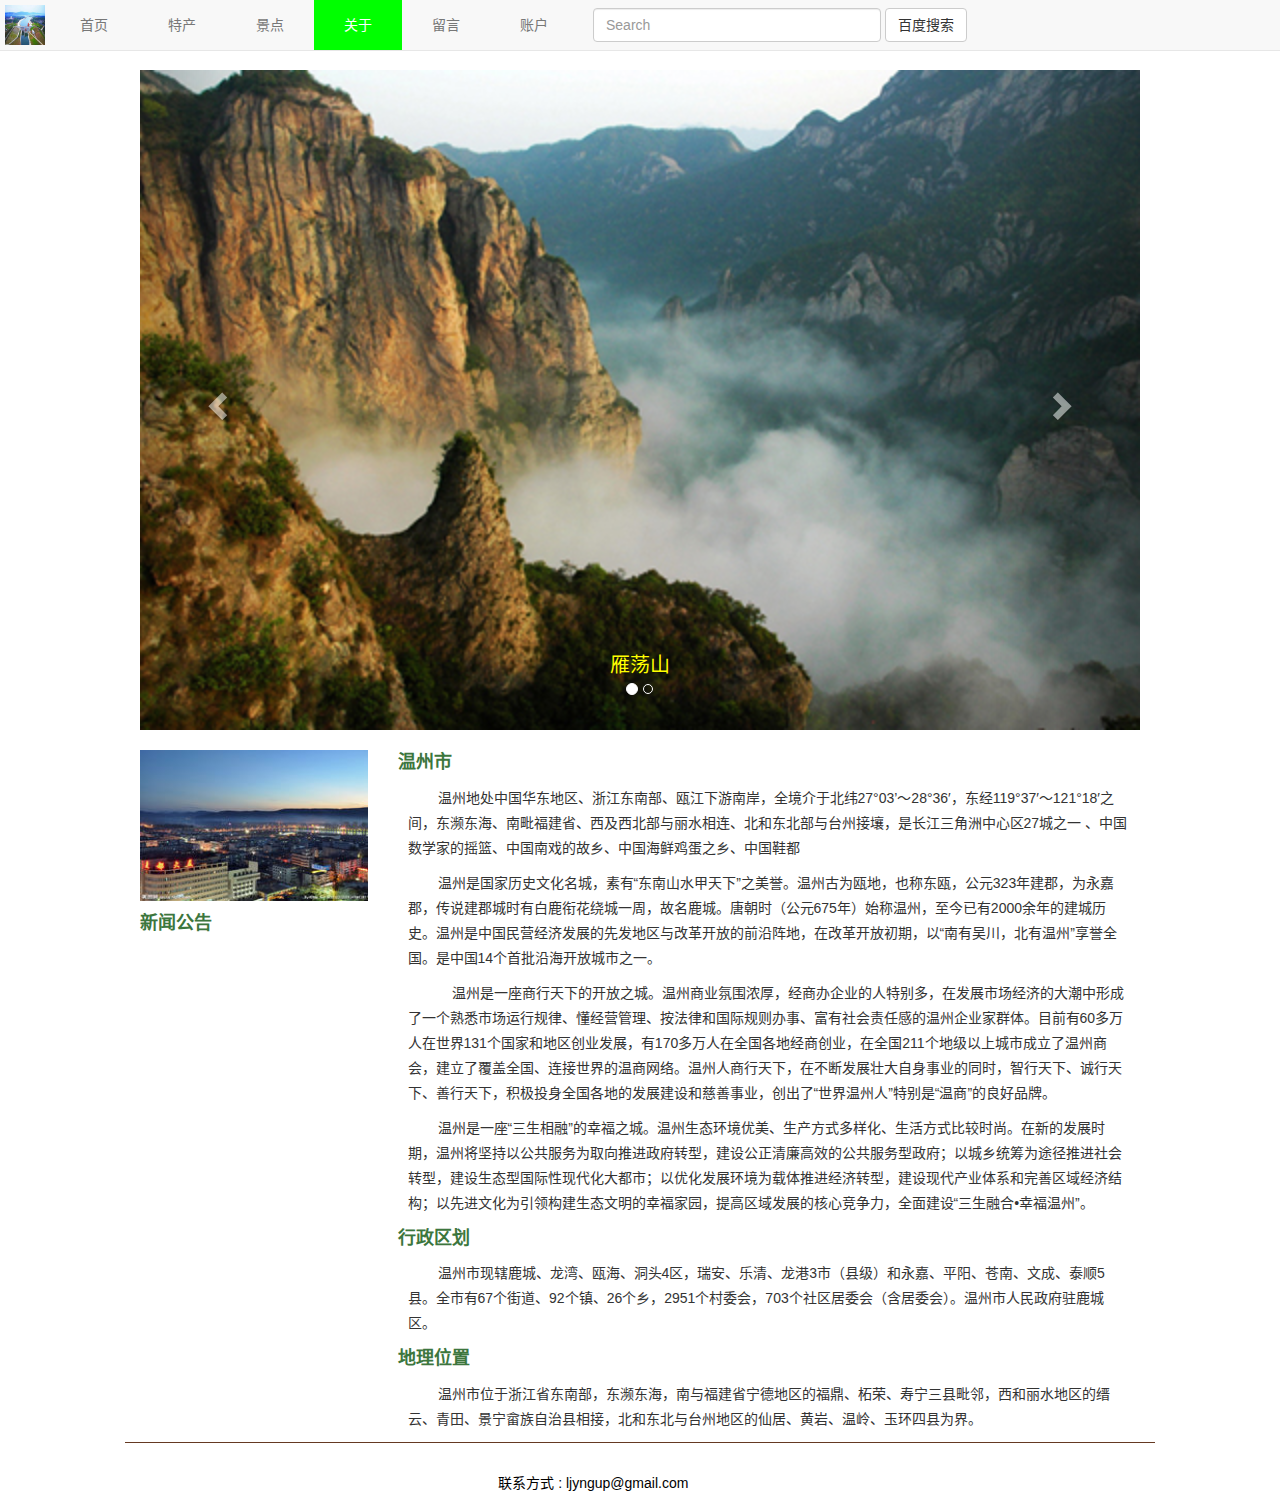
<file: about.html>
<!DOCTYPE html>
<html lang="zh-CN">
<head>
    <meta charset="utf-8">
    <meta name="viewport" content="width=device-width, initial-scale=1">
    <meta http-equiv="X-UA-Compatible" content="IE=edge,chrome=1">
    <meta http-equiv="content-type" content="text/html;charset=utf-8">
    <meta name="description" content="关于温州市">
    <link rel="icon" href="images/wenzhou.ico"/>

    <title>关于温州</title>
    <link rel="stylesheet" href="css/bootstrap.css">
    <link rel="stylesheet" href="css/swiper-3.4.2.min.css">
    <link rel="stylesheet" href="css/main.min.css">
    <link rel="stylesheet" href="css/normalize.css">

    <!--百度地图-->
    <script src="https://api.map.baidu.com/api?v=2.0&ak=ok8PRZkbgozgGkRQSKAzKQzpeIpGqoPe"
            type="text/javascript"></script>
</head>
<body>
<!--//导航条-->
<nav class="navbar navbar-default navbar-fixed-top">
    <div class="container-fluid">
        <div class="navbar-header">
            <button type="button" class="navbar-toggle collapsed" data-toggle="collapse"
                    data-target="#bs-example-navbar-collapse-1" aria-expanded="false">
                <span class="sr-only">Toggle navigation</span>
                <span class="icon-bar"></span>
                <span class="icon-bar"></span>
                <span class="icon-bar"></span>
            </button>
            <a class="navbar-brand" href="index.html"><img class="center" src="images/wenzhou.ico" alt=""></a>
        </div>
        <div class="collapse navbar-collapse" id="bs-example-navbar-collapse-1">
            <ul class="nav navbar-nav">
                <li><a href="index.html">首页</a></li>
                <li><a href="specialty.html">特产</a></li>
                <li><a href="scenery.html">景点</a></li>
                <li class="selected"><a href="about.html">关于</a></li>
                <li><a href="leave-word.html">留言</a></li>
                <li><a href="login.html">账户</a></li>
            </ul>
            <form class="navbar-form navbar-left" action="http://www.baidu.com/baidu" target="_blank">
                <div class="form-group">
                    <input name=tn type=hidden value=baidu>
                    <input type=text name=word size=30 class="form-control" placeholder="Search" autocomplete="off">
                </div>
                <button type="submit" class="btn btn-default">百度搜索</button>
            </form>
        </div>
    </div>
</nav>
<div class="container">
    <!--//轮播-->
    <div id="carousel-example-generic" class="carousel slide" data-ride="carousel">
        <!-- Indicators -->
        <ol class="carousel-indicators">
            <li data-target="#carousel-example-generic" data-slide-to="0" class="active"></li>
            <li data-target="#carousel-example-generic" data-slide-to="1"></li>
        </ol>

        <!-- Wrapper for slides -->
        <div class="carousel-inner" role="listbox">
            <div class="item active">
                <img src="images/yandangshan.jpg" alt="">
                <div class="carousel-caption">雁荡山</div>
            </div>
            <div class="item">
                <img src="images/baizhangji.jpg" alt="">
                <div class="carousel-caption">百丈漈</div>
            </div>
        </div>

        <!-- Controls -->
        <a class="left carousel-control" href="#carousel-example-generic" role="button" data-slide="prev">
            <span class="glyphicon glyphicon-chevron-left" aria-hidden="true"></span>
            <span class="sr-only">Previous</span>
        </a>
        <a class="right carousel-control" href="#carousel-example-generic" role="button" data-slide="next">
            <span class="glyphicon glyphicon-chevron-right" aria-hidden="true"></span>
            <span class="sr-only">Next</span>
        </a>
    </div>

    <div class="row main-body">
        <!--简介-->
        <div class="col-md-9 col-md-push-3">
            <div class="about-group">
                <p class="text-title">温州市</p>
                <div class="about-text">
                    温州地处中国华东地区、浙江东南部、瓯江下游南岸，全境介于北纬27°03’～28°36′，东经119°37′～121°18′之间，东濒东海、南毗福建省、西及西北部与丽水相连、北和东北部与台州接壤，是长江三角洲中心区27城之一
                    、中国数学家的摇篮、中国南戏的故乡、中国海鲜鸡蛋之乡、中国鞋都
                </div>
                <div class="about-text">
                    温州是国家历史文化名城，素有“东南山水甲天下”之美誉。温州古为瓯地，也称东瓯，公元323年建郡，为永嘉郡，传说建郡城时有白鹿衔花绕城一周，故名鹿城。唐朝时（公元675年）始称温州，至今已有2000余年的建城历史。温州是中国民营经济发展的先发地区与改革开放的前沿阵地，在改革开放初期，以“南有吴川，北有温州”享誉全国。是中国14个首批沿海开放城市之一。
                </div>
                <div class="about-text">
                    　温州是一座商行天下的开放之城。温州商业氛围浓厚，经商办企业的人特别多，在发展市场经济的大潮中形成了一个熟悉市场运行规律、懂经营管理、按法律和国际规则办事、富有社会责任感的温州企业家群体。目前有60多万人在世界131个国家和地区创业发展，有170多万人在全国各地经商创业，在全国211个地级以上城市成立了温州商会，建立了覆盖全国、连接世界的温商网络。温州人商行天下，在不断发展壮大自身事业的同时，智行天下、诚行天下、善行天下，积极投身全国各地的发展建设和慈善事业，创出了“世界温州人”特别是“温商”的良好品牌。
                </div>
                <div class="about-text">
                    温州是一座“三生相融”的幸福之城。温州生态环境优美、生产方式多样化、生活方式比较时尚。在新的发展时期，温州将坚持以公共服务为取向推进政府转型，建设公正清廉高效的公共服务型政府；以城乡统筹为途径推进社会转型，建设生态型国际性现代化大都市；以优化发展环境为载体推进经济转型，建设现代产业体系和完善区域经济结构；以先进文化为引领构建生态文明的幸福家园，提高区域发展的核心竞争力，全面建设“三生融合•幸福温州”。
                </div>
            </div>
            <div class="about-group">
                <p class="text-title">行政区划</p>
                <div class="about-text">
                    温州市现辖鹿城、龙湾、瓯海、洞头4区，瑞安、乐清、龙港3市（县级）和永嘉、平阳、苍南、文成、泰顺5县。全市有67个街道、92个镇、26个乡，2951个村委会，703个社区居委会（含居委会）。温州市人民政府驻鹿城区。
                </div>
            </div>
            <div class="about-group">
                <p class="text-title">地理位置</p>
                <div class="about-text">
                    温州市位于浙江省东南部，东濒东海，南与福建省宁德地区的福鼎、柘荣、寿宁三县毗邻，西和丽水地区的缙云、青田、景宁畲族自治县相接，北和东北与台州地区的仙居、黄岩、温岭、玉环四县为界。
                </div>
                <!-- <div class="about-map" id="myMap"></div> -->
            </div>
        </div>
        <!--新闻-->
        <div class="news-list col-md-3 col-md-pull-9">
            <div class="left-container">
                <div class="symbolic-img hidden-xs hidden-sm">
                    <img class="center" src="images/symbolic-01.jpg" alt="">
                </div>
                <div class="news-bulletin">
                    <p class="news-bulletin-title text-title">新闻公告</p>
                    <div class="news-bulletin-content"></div>
                </div>
            </div>
        </div>
    </div>
</div>

<footer class="footer container">
    <div class="col-sm-4 col-sm-offset-4">
        <div class="contact-way clearfix">
            <span class="col-md-12">联系方式 : ljyngup@gmail.com</span>
        </div>
    </div>
</footer>

<script src="js/jquery-3.1.1.js"></script>
<script src="js/bootstrap.js"></script>
<script src="js/swiper-3.4.2.min.js"></script>
<script src="js/main.js"></script>
</body>
</html>
</file>
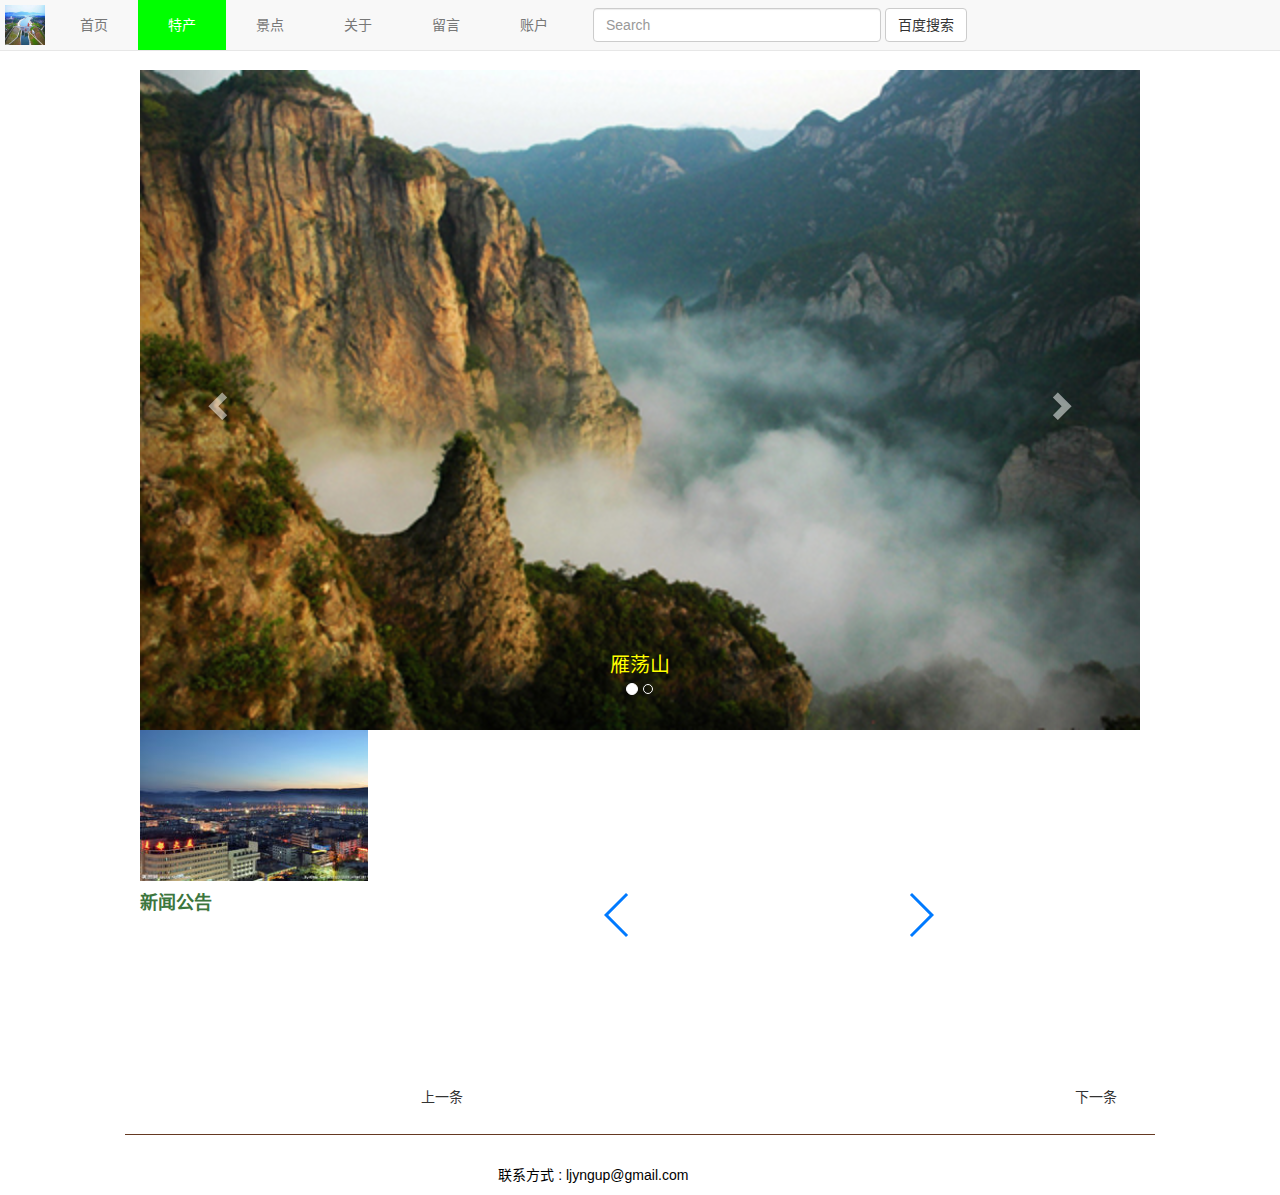
<file: detail.html>
<!DOCTYPE html>
<html lang="zh-CN">
<head>
    <meta charset="utf-8">
    <meta name="viewport" content="width=device-width, initial-scale=1">
    <meta http-equiv="X-UA-Compatible" content="IE=edge,chrome=1">
    <meta http-equiv="content-type" content="text/html;charset=utf-8">
    <meta name="keywords" content="淅川特产,南阳地毯,香花辣椒,淅川酸菜,神仙凉粉,淅川大灵枣,淅川龙须草,马镫花椒,五香野蝎">
    <meta name="description" content="淅川景点特产">
    <link rel="icon" href="images/wenzhou.ico"/>
    <title>特产</title>
    <link rel="stylesheet" href="css/bootstrap.css">
    <link rel="stylesheet" href="css/swiper-3.4.2.min.css">
    <link rel="stylesheet" href="css/main.min.css">
    <link rel="stylesheet" href="css/normalize.css">
</head>
<body>
<!--//导航条-->
<nav class="navbar navbar-default navbar-fixed-top">
    <div class="container-fluid">
        <div class="navbar-header">
            <button type="button" class="navbar-toggle collapsed" data-toggle="collapse"
                    data-target="#bs-example-navbar-collapse-1" aria-expanded="false">
                <span class="sr-only">Toggle navigation</span>
                <span class="icon-bar"></span>
                <span class="icon-bar"></span>
                <span class="icon-bar"></span>
            </button>
            <a class="navbar-brand" href="index.html"><img class="center" src="images/wenzhou.ico" alt=""></a>
        </div>
        <div class="collapse navbar-collapse" id="bs-example-navbar-collapse-1">
            <ul class="nav navbar-nav">
                <li><a href="index.html">首页</a></li>
                <li class="selected"><a href="specialty.html">特产</a></li>
                <li><a href="scenery.html">景点</a></li>
                <li><a href="about.html">关于</a></li>
                <li><a href="leave-word.html">留言</a></li>
                <li><a href="login.html">账户</a></li>
            </ul>
            <form class="navbar-form navbar-left" action="http://www.baidu.com/baidu" target="_blank">
                <div class="form-group">
                    <input name=tn type=hidden value=baidu>
                    <input type=text name=word size=30 class="form-control" placeholder="Search" autocomplete="off">
                </div>
                <button type="submit" class="btn btn-default">百度搜索</button>
            </form>
        </div>
    </div>
</nav>
<div id="detailContaienr" class="container">
    <!--//轮播-->
    <div id="carousel-example-generic" class="carousel slide hidden-sm hidden-xs" data-ride="carousel">
        <!-- Indicators -->
        <ol class="carousel-indicators">
            <li data-target="#carousel-example-generic" data-slide-to="0" class="active"></li>
            <li data-target="#carousel-example-generic" data-slide-to="1"></li>
        </ol>

        <!-- Wrapper for slides -->
        <div class="carousel-inner" role="listbox">
            <div class="item active">
                <img src="images/yandangshan.jpg" width="1000px" height="400px" alt="">
                <div class="carousel-caption">雁荡山</div>
            </div>
            <div class="item">
                <img src="images/baizhangji.jpg" alt="">
                <div class="carousel-caption">百丈漈</div>
            </div>
        </div>

        <!-- Controls -->
        <a class="left carousel-control" href="#carousel-example-generic" role="button" data-slide="prev">
            <span class="glyphicon glyphicon-chevron-left" aria-hidden="true"></span>
            <span class="sr-only">Previous</span>
        </a>
        <a class="right carousel-control" href="#carousel-example-generic" role="button" data-slide="next">
            <span class="glyphicon glyphicon-chevron-right" aria-hidden="true"></span>
            <span class="sr-only">Next</span>
        </a>
    </div>

    <div class="row main-body">
        <!--简介-->
        <div class="col-md-9 col-md-push-3">
            <div class="detail-content">
                <div class="detail-title"></div>
                <div class="detail-banner">
                    <div class="swiper-container swiper-container3">
                        <div class="swiper-wrapper"></div>
                        <div class="swiper-pagination"></div>
                        <div class="swiper-button-prev"></div>
                        <div class="swiper-button-next"></div>
                    </div>
                </div>
                <div class="detail-describe"></div>
                <div class="btns clearfix">
                    <div class="btn btn-prev">
                        <a href="javascript:void(0);">
                            上一条
                        </a>
                    </div>
                    <div class="btn btn-next">
                        <a href="javascript:void(0);">
                            下一条
                        </a>
                    </div>
                </div>
            </div>
        </div>
        <!--新闻-->
        <div class="news-list col-md-3 col-md-pull-9">
            <div class="left-container">
                <div class="symbolic-img hidden-xs hidden-sm">
                    <img class="center" src="images/symbolic-01.jpg" alt="">
                </div>
                <div class="news-bulletin">
                    <p class="news-bulletin-title text-title">新闻公告</p>
                    <div class="news-bulletin-content"></div>
                </div>
            </div>
        </div>
    </div>
</div>

<footer class="footer container">
    <div class="col-sm-4 col-sm-offset-4">
        <div class="contact-way clearfix">
            <span class="col-md-12">联系方式 : ljyngup@gmail.com</span>
        </div>
    </div>
</footer>

<script src="js/jquery-3.1.1.js"></script>
<script src="js/bootstrap.js"></script>
<script src="js/swiper-3.4.2.min.js"></script>
<script src="js/main.js"></script>
<script>
    window.onload = function () {
        app.detailFun();
    }
</script>
</body>
</html>
</file>
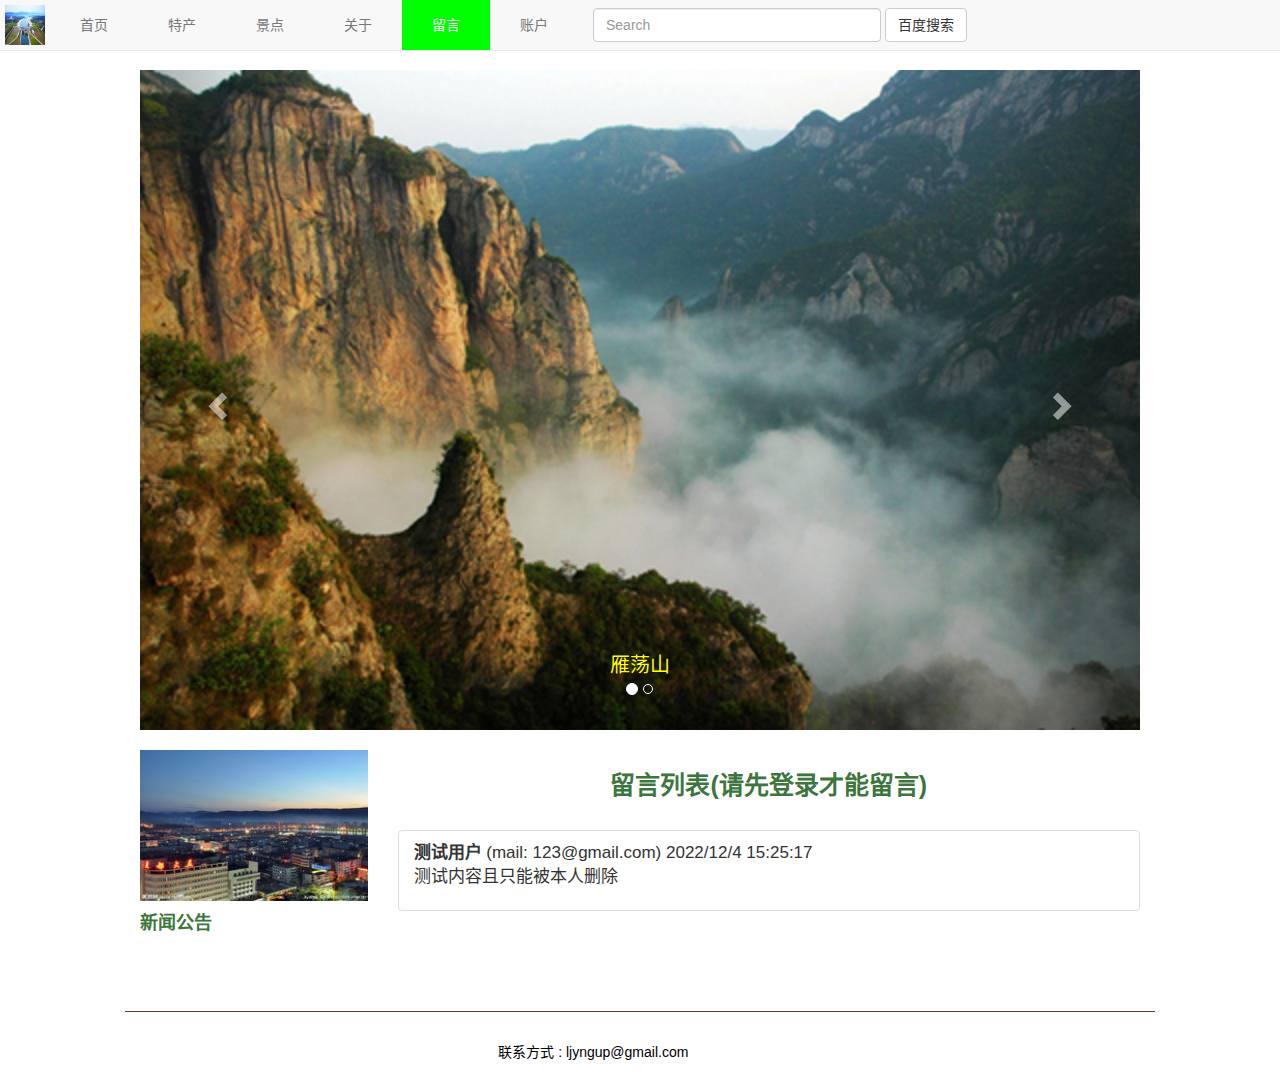
<file: leave-word.html>
<!DOCTYPE html>
<html lang="zh-CN">
  <head>
    <meta charset="utf-8" />
    <meta name="viewport" content="width=device-width, initial-scale=1" />
    <meta http-equiv="X-UA-Compatible" content="IE=edge,chrome=1" />
    <meta http-equiv="content-type" content="text/html;charset=utf-8" />
    <meta name="description" content="我的家乡温州市" />
    <link rel="icon" href="images/wenzhou.ico" />
    <title>留言</title>
    <link rel="stylesheet" href="css/bootstrap.css" />
    <link rel="stylesheet" href="css/swiper-3.4.2.min.css" />
    <link rel="stylesheet" href="css/main.min.css" />
    <link rel="stylesheet" href="css/normalize.css" />
  </head>
  <body>
    <!--//导航条-->
    <nav class="navbar navbar-default navbar-fixed-top">
      <div class="container-fluid">
        <div class="navbar-header">
          <button
            type="button"
            class="navbar-toggle collapsed"
            data-toggle="collapse"
            data-target="#bs-example-navbar-collapse-1"
            aria-expanded="false"
          >
            <span class="sr-only">Toggle navigation</span>
            <span class="icon-bar"></span>
            <span class="icon-bar"></span>
            <span class="icon-bar"></span>
          </button>
          <a class="navbar-brand" href="index.html"
            ><img class="center" src="images/wenzhou.ico" alt=""
          /></a>
        </div>
        <div class="collapse navbar-collapse" id="bs-example-navbar-collapse-1">
          <ul class="nav navbar-nav">
            <li><a href="index.html">首页</a></li>
            <li><a href="specialty.html">特产</a></li>
            <li><a href="scenery.html">景点</a></li>
            <li><a href="about.html">关于</a></li>
            <li class="selected"><a href="leave-word.html">留言</a></li>
            <li><a href="login.html">账户</a></li>
          </ul>
          <form
            class="navbar-form navbar-left"
            action="https://www.baidu.com/baidu"
            target="_blank"
          >
            <div class="form-group">
              <input name="tn" type="hidden" value="baidu" />
              <input
                type="text"
                name="word"
                size="30"
                class="form-control"
                placeholder="Search"
                autocomplete="off"
              />
            </div>
            <button type="submit" class="btn btn-default">百度搜索</button>
          </form>
        </div>
      </div>
    </nav>
    <div class="container">
      <!--//轮播-->
      <div
        id="carousel-example-generic"
        class="carousel slide"
        data-ride="carousel"
      >
        <!-- Indicators -->
        <ol class="carousel-indicators">
          <li
            data-target="#carousel-example-generic"
            data-slide-to="0"
            class="active"
          ></li>
          <li data-target="#carousel-example-generic" data-slide-to="1"></li>
        </ol>

        <!-- Wrapper for slides -->
        <div class="carousel-inner" role="listbox">
          <div class="item active">
            <img
              src="images/yandangshan.jpg"
              width="1000px"
              height="400px"
              alt=""
            />
            <div class="carousel-caption">雁荡山</div>
          </div>
          <div class="item">
            <img src="images/baizhangji.jpg" alt="" />
            <div class="carousel-caption">百丈漈</div>
          </div>
        </div>

        <!-- Controls -->
        <a
          class="left carousel-control"
          href="#carousel-example-generic"
          role="button"
          data-slide="prev"
        >
          <span
            class="glyphicon glyphicon-chevron-left"
            aria-hidden="true"
          ></span>
          <span class="sr-only">Previous</span>
        </a>
        <a
          class="right carousel-control"
          href="#carousel-example-generic"
          role="button"
          data-slide="next"
        >
          <span
            class="glyphicon glyphicon-chevron-right"
            aria-hidden="true"
          ></span>
          <span class="sr-only">Next</span>
        </a>
      </div>

      <div class="row main-body">
        <!--简介-->
        <div class="col-md-9 col-md-push-3">
          <div class="leave-word-content">
            <form class="leave-word-form">
              <p id="welcome" class="leave-word-title text-title"></p>
              <p class="leave-word-title text-title">请留言</p>
              <div class="input-group row">
                <div class="input-title col-xs-4">
                  <span>*</span>
                  <label for="inputContact">联系方式 : </label>
                </div>
                <select
                  class="input-content col-xs-2"
                  id="selectContact"
                  name="lcontact"
                  required
                >
                  <option value="手机">手机</option>
                  <option value="QQ">QQ</option>
                  <option value="邮箱">邮箱</option>
                </select>
                <input
                  class="input-content col-xs-5"
                  style="margin-left: 10px"
                  id="inputContact"
                  name="lcontact"
                  type="text"
                  required
                  placeholder="手机/QQ/邮箱"
                />
              </div>
              <div class="input-group row">
                <div class="input-title col-xs-4">
                  <span>*</span>
                  <label for="inputMessage">反馈内容 : </label>
                </div>
                <textarea
                  class="input-content col-xs-8"
                  name="lcontent"
                  id="inputMessage"
                  style="resize: none"
                  required
                ></textarea>
              </div>
              <div class="input-group row">
                <a
                  class="btn-submit col-xs-offset-4"
                  id="submit"
                  href="javascript:void(0);"
                >
                  提交
                </a>
              </div>
            </form>
            <!--留言列表-->
            <div class="leave-word-list">
              <p id="leave-title" class="leave-word-title text-title">
                留言列表
              </p>
              <div class="leave-word list-group">
                <div class="list-group-item">
                  <div class="row">
                    <div class="col-xs-10">
                      <div class="row">
                        <div class="col-xs-12">
                          <span class="name"></span>
                          <span class="time"></span>
                        </div>
                      </div>
                      <div class="row">
                        <div class="col-xs-12">
                          <p class="content"></p>
                        </div>
                      </div>
                    </div>
                  </div>
                </div>
              </div>
            </div>
          </div>
        </div>
        <!--新闻-->
        <div class="news-list col-md-3 col-md-pull-9">
          <div class="left-container">
            <div class="symbolic-img hidden-xs hidden-sm">
              <img class="center" src="images/symbolic-01.jpg" alt="" />
            </div>
            <div class="news-bulletin">
              <p class="news-bulletin-title text-title">新闻公告</p>
              <div class="news-bulletin-content"></div>
            </div>
          </div>
        </div>
      </div>
    </div>
    <footer class="footer container">
      <div class="col-sm-4 col-sm-offset-4">
        <div class="contact-way clearfix">
          <span class="col-md-12">联系方式 : ljyngup@gmail.com</span>
        </div>
      </div>
    </footer>

    <script src="js/jquery-3.1.1.js"></script>
    <script src="js/bootstrap.js"></script>
    <script src="js/swiper-3.4.2.min.js"></script>
    <script>
      // 如果登录了，显示欢迎语
      if (localStorage.getItem("username")) {
        $("#welcome").html("欢迎您，" + localStorage.getItem("username"));
      }
      // 从localStorage中获取留言列表并显示
      function showLeaveWord() {
        // 如果没有登录，就不显示留言表单并提示需要登录才能留言
        if (!localStorage.getItem("username")) {
          $(".leave-word-form").hide();
          $("#leave-title").html("留言列表(请先登录才能留言)");
        }
        // 如果没有留言列表，就创建一个
        if (!localStorage.getItem("leaveWordList")) {
          localStorage.setItem(
            "leaveWordList",
            `[{"name": "测试用户", "contactWay":"mail: 123@gmail.com", "time": "2022/12/4 15:25:17", "content": "测试内容且只能被本人删除"}]`
          );
        }
        var leaveWordList = JSON.parse(localStorage.getItem("leaveWordList"));
        console.log(leaveWordList);
        var leaveWordListHtml = "";
        for (var i = 0; i < leaveWordList.length; i++) {
          leaveWordListHtml += `<div style="font-size:17px" class="list-group-item"><div class="row"><div class="col-xs-10"><div class="row"><div class="col-xs-12"><span class="name" style="font-weight:900">${leaveWordList[i].name} </span><span class="">(${leaveWordList[i].contactWay}) </span><span class="time">${leaveWordList[i].time}</span></div></div><div class="row"><div class="col-xs-12"><p class="content">${leaveWordList[i].content}</p></div></div></div><div class="col-xs-2"><a class="delete" href="javascript:void(0);" data-index="${i}">删除</a></div></div></div>`;
        }
        $(".leave-word-list .leave-word").html(leaveWordListHtml);
        // 隐藏不是自己留言的删除按钮
        $(".leave-word-list .leave-word .delete").each(function () {
          if (
            leaveWordList[$(this).attr("data-index")].name !==
            localStorage.getItem("username")
          ) {
            $(this).hide();
          }
        });
      }
      showLeaveWord();

      // 点击提交新增留言并保存至localStorage, 使用localStorage的用户名
      $("#submit").on("click", function () {
        // 如果没有登录，就不允许留言
        if (!localStorage.getItem("username")) {
          alert("请先登录");
          return;
        }
        var leaveWordList = JSON.parse(localStorage.getItem("leaveWordList"));
        var leaveWord = {
          name: localStorage.getItem("username"),
          contactWay: $("#selectContact").val() + ": " + $("#inputContact").val(),
          time: new Date().toLocaleString(),
          content: $("#inputMessage").val(),
        };
        leaveWordList.push(leaveWord);
        localStorage.setItem("leaveWordList", JSON.stringify(leaveWordList));
        // 提示留言成功
        alert("留言成功");
        // 清空留言内容
        $("#inputMessage").val("");
        showLeaveWord();
      });

      // 删除留言
      $(".leave-word-list .leave-word").on("click",".delete", function () {
        var leaveWordList = JSON.parse(localStorage.getItem("leaveWordList"));
        leaveWordList.splice($(this).attr("data-index"), 1);
        localStorage.setItem("leaveWordList", JSON.stringify(leaveWordList));
        // 提示删除成功
        alert("删除成功");
        showLeaveWord();
      });
    </script>
    <script src="js/main.js"></script>
  </body>
</html>
</file>
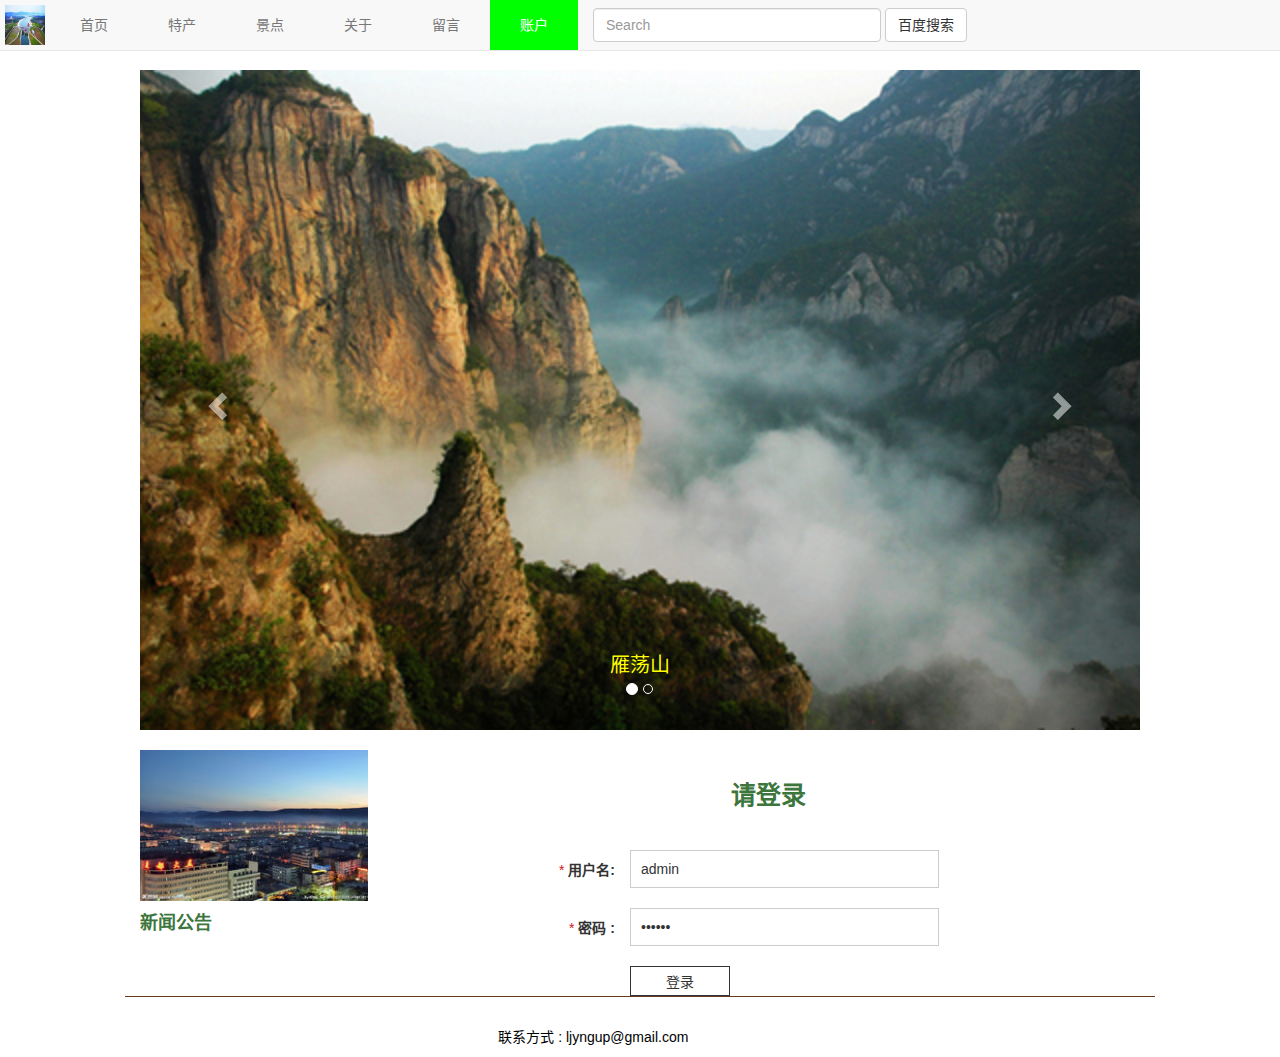
<file: login.html>
<!DOCTYPE html>
<html lang="zh-CN">
  <head>
    <meta charset="utf-8" />
    <meta name="viewport" content="width=device-width, initial-scale=1" />
    <meta http-equiv="X-UA-Compatible" content="IE=edge,chrome=1" />
    <meta http-equiv="content-type" content="text/html;charset=utf-8" />
    <meta name="description" content="我的家乡温州市" />
    <link rel="icon" href="images/wenzhou.ico" />
    <title>留言</title>
    <link rel="stylesheet" href="css/bootstrap.css" />
    <link rel="stylesheet" href="css/swiper-3.4.2.min.css" />
    <link rel="stylesheet" href="css/main.min.css" />
    <link rel="stylesheet" href="css/normalize.css" />
  </head>
  <body>
    <!--//导航条-->
    <nav class="navbar navbar-default navbar-fixed-top">
      <div class="container-fluid">
        <div class="navbar-header">
          <button
            type="button"
            class="navbar-toggle collapsed"
            data-toggle="collapse"
            data-target="#bs-example-navbar-collapse-1"
            aria-expanded="false"
          >
            <span class="sr-only">Toggle navigation</span>
            <span class="icon-bar"></span>
            <span class="icon-bar"></span>
            <span class="icon-bar"></span>
          </button>
          <a class="navbar-brand" href="index.html"
            ><img class="center" src="images/wenzhou.ico" alt=""
          /></a>
        </div>
        <div class="collapse navbar-collapse" id="bs-example-navbar-collapse-1">
          <ul class="nav navbar-nav">
            <li><a href="index.html">首页</a></li>
            <li><a href="specialty.html">特产</a></li>
            <li><a href="scenery.html">景点</a></li>
            <li><a href="about.html">关于</a></li>
            <li><a href="leave-word.html">留言</a></li>
            <li class="selected"><a href="login.html">账户</a></li>
          </ul>
          <form
            class="navbar-form navbar-left"
            action="https://www.baidu.com/baidu"
            target="_blank"
          >
            <div class="form-group">
              <input name="tn" type="hidden" value="baidu" />
              <input
                type="text"
                name="word"
                size="30"
                class="form-control"
                placeholder="Search"
                autocomplete="off"
              />
            </div>
            <button type="submit" class="btn btn-default">百度搜索</button>
          </form>
        </div>
      </div>
    </nav>
    <div class="container">
      <!--//轮播-->
      <div
        id="carousel-example-generic"
        class="carousel slide"
        data-ride="carousel"
      >
        <!-- Indicators -->
        <ol class="carousel-indicators">
          <li
            data-target="#carousel-example-generic"
            data-slide-to="0"
            class="active"
          ></li>
          <li data-target="#carousel-example-generic" data-slide-to="1"></li>
        </ol>

        <!-- Wrapper for slides -->
        <div class="carousel-inner" role="listbox">
          <div class="item active">
            <img
              src="images/yandangshan.jpg"
              width="1000px"
              height="400px"
              alt=""
            />
            <div class="carousel-caption">雁荡山</div>
          </div>
          <div class="item">
            <img src="images/baizhangji.jpg" alt="" />
            <div class="carousel-caption">百丈漈</div>
          </div>
        </div>

        <!-- Controls -->
        <a
          class="left carousel-control"
          href="#carousel-example-generic"
          role="button"
          data-slide="prev"
        >
          <span
            class="glyphicon glyphicon-chevron-left"
            aria-hidden="true"
          ></span>
          <span class="sr-only">Previous</span>
        </a>
        <a
          class="right carousel-control"
          href="#carousel-example-generic"
          role="button"
          data-slide="next"
        >
          <span
            class="glyphicon glyphicon-chevron-right"
            aria-hidden="true"
          ></span>
          <span class="sr-only">Next</span>
        </a>
      </div>

      <div class="row main-body">
        <div class="col-md-9 col-md-push-3">
          <div class="leave-word-content">
            <form class="leave-word-form">
              <p id="welcome" class="leave-word-title text-title"></p>
              <p id="logout" class="leave-word-title text-title"></p>
              <div id="please-login">
                <p class="leave-word-title text-title">请登录</p>
                <div class="input-group row">
                  <div class="input-title col-xs-4">
                    <span>*</span>
                    <label for="username">用户名: </label>
                  </div>
                  <input
                    class="input-content col-xs-5"
                    id="username"
                    value="admin"
                    name="password"
                    type="text"
                    required
                    placeholder="请输入用户名"
                  />
                </div>
                <div class="input-group row">
                  <div class="input-title col-xs-4">
                    <span>*</span>
                    <label for="pasword">密码 : </label>
                  </div>
                  <input
                    class="input-content col-xs-5"
                    id="password"
                    value="123456"
                    name="password"
                    type="password"
                    required
                    placeholder="请输入密码"
                  />
                </div>
                <div class="input-group row">
                  <a
                    class="btn-submit col-xs-offset-4"
                    id="submit"
                    href="javascript:void(0);"
                  >
                    登录
                  </a>
                </div>
              </div>
            </form>
          </div>
        </div>
        <!--新闻-->
        <div class="news-list col-md-3 col-md-pull-9">
          <div class="left-container">
            <div class="symbolic-img hidden-xs hidden-sm">
              <img class="center" src="images/symbolic-01.jpg" alt="" />
            </div>
            <div class="news-bulletin">
              <p class="news-bulletin-title text-title">新闻公告</p>
              <div class="news-bulletin-content"></div>
            </div>
          </div>
        </div>
      </div>
    </div>

    <script>
      // 如果已登录则显示账户名
      if (localStorage.getItem("username")) {
        // id="welcome"的元素显示账户名
        document.getElementById("welcome").innerHTML =
          "欢迎您，" + localStorage.getItem("username");
        // id="logout"的元素显示注销按钮
        document.getElementById("logout").innerHTML =
          '<a href="javascript:void(0);" id="logout">注销</a>';
        // id="please-login"的元素隐藏
        document.getElementById("please-login").style.display = "none";
      }
      // 添加提交监听器
      document.getElementById("submit").addEventListener("click", function () {
        // 获取用户名和密码
        var username = document.getElementById("username").value;
        var password = document.getElementById("password").value;
        // 发送请求

        // 用户名密码正确则并提示用户
        if (username === "admin" && password === "123456") {
          // 设置localStorage
          localStorage.setItem("username", username);
          alert("登录成功");
          window.location.href = "leave-word.html";
        } else {
          alert("用户名或密码错误");
        }
      });

      // 添加注销监听器
      document.getElementById("logout").addEventListener("click", function () {
        // 删除username
        localStorage.removeItem("username");
        alert("注销成功");
        window.location.href = "login.html";
      });
    </script>

    <footer class="footer container">
      <div class="col-sm-4 col-sm-offset-4">
        <div class="contact-way clearfix">
          <span class="col-md-12">联系方式 : ljyngup@gmail.com</span>
        </div>
      </div>
    </footer>

    <script src="js/jquery-3.1.1.js"></script>
    <script src="js/bootstrap.js"></script>
    <script src="js/swiper-3.4.2.min.js"></script>
    <script src="js/main.js"></script>
  </body>
</html>
</file>
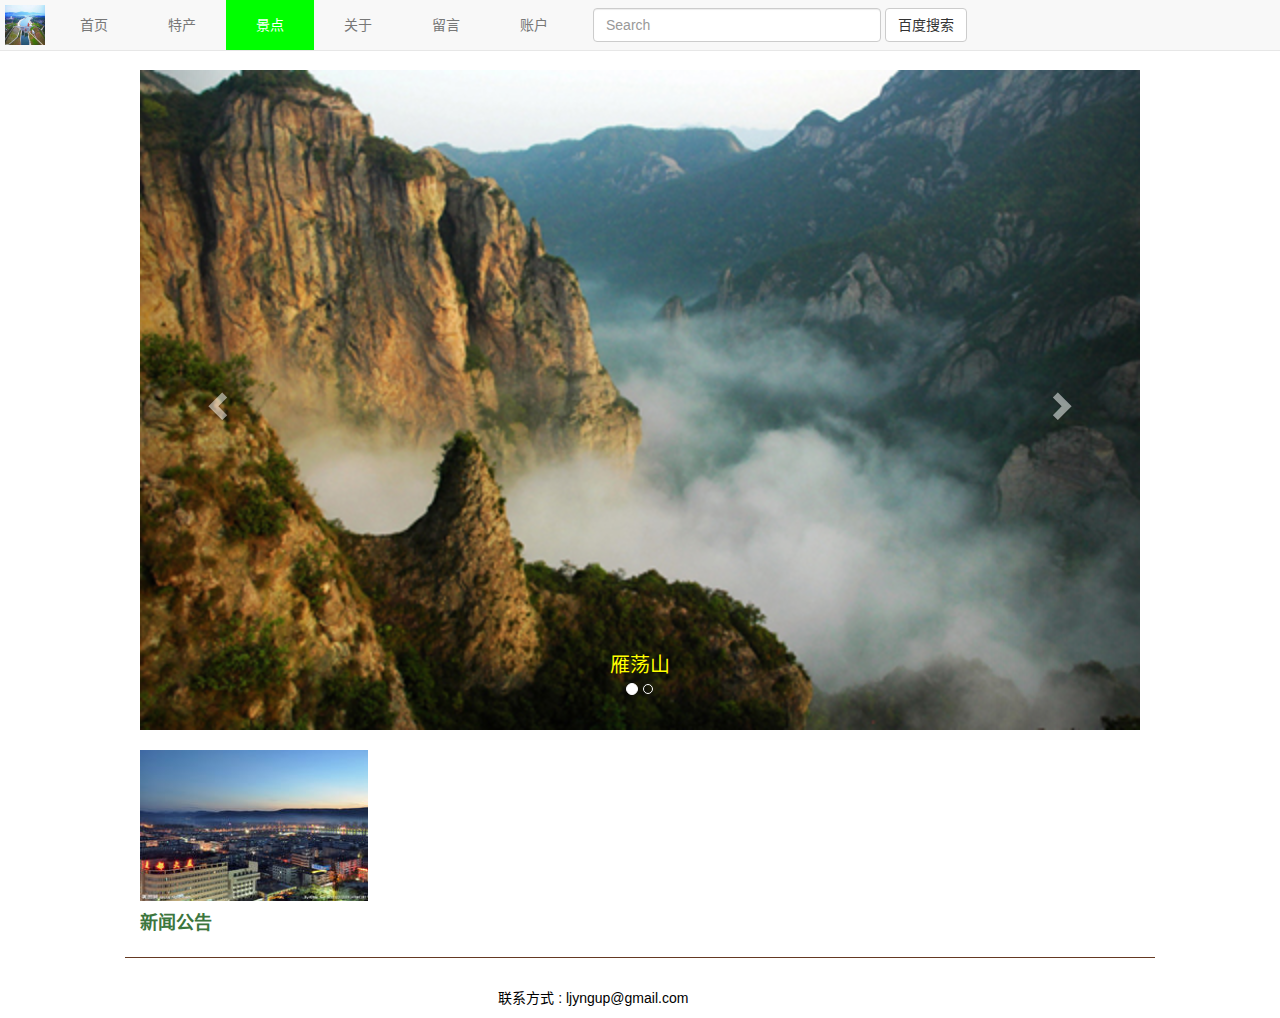
<file: scenery.html>
<!DOCTYPE html>
<html lang="zh-CN">
<head>
    <meta charset="utf-8">
    <meta name="viewport" content="width=device-width, initial-scale=1">
    <meta http-equiv="X-UA-Compatible" content="IE=edge,chrome=1">
    <meta http-equiv="content-type" content="text/html;charset=utf-8">
    <meta name="description" content="温州景点">
    <link rel="icon" href="images/wenzhou.ico"/>
    <title>温州景点</title>
    <link rel="stylesheet" href="css/bootstrap.css">
    <link rel="stylesheet" href="css/swiper-3.4.2.min.css">
    <link rel="stylesheet" href="css/main.min.css">
    <link rel="stylesheet" href="css/normalize.css">
</head>
<body>
<!--//导航条-->
<nav class="navbar navbar-default navbar-fixed-top">
    <div class="container-fluid">
        <div class="navbar-header">
            <button type="button" class="navbar-toggle collapsed" data-toggle="collapse"
                    data-target="#bs-example-navbar-collapse-1" aria-expanded="false">
                <span class="sr-only">Toggle navigation</span>
                <span class="icon-bar"></span>
                <span class="icon-bar"></span>
                <span class="icon-bar"></span>
            </button>
            <a class="navbar-brand" href="index.html"><img class="center" src="images/wenzhou.ico" alt=""></a>
        </div>
        <div class="collapse navbar-collapse" id="bs-example-navbar-collapse-1">
            <ul class="nav navbar-nav">
                <li><a href="index.html">首页</a></li>
                <li><a href="specialty.html">特产</a></li>
                <li class="selected"><a href="scenery.html">景点</a></li>
                <li><a href="about.html">关于</a></li>
                <li><a href="leave-word.html">留言</a></li>
                <li><a href="login.html">账户</a></li>
            </ul>
            <form class="navbar-form navbar-left" action="https://www.baidu.com/baidu" target="_blank">
                <div class="form-group">
                    <input name=tn type=hidden value=baidu>
                    <input type=text name=word size=30 class="form-control" placeholder="Search" autocomplete="off">
                </div>
                <button type="submit" class="btn btn-default">百度搜索</button>
            </form>
        </div>
    </div>
</nav>
<div class="container">
    <!--//轮播-->
    <div id="carousel-example-generic" class="carousel slide" data-ride="carousel">
        <!-- Indicators -->
        <ol class="carousel-indicators">
            <li data-target="#carousel-example-generic" data-slide-to="0" class="active"></li>
            <li data-target="#carousel-example-generic" data-slide-to="1"></li>
        </ol>

        <!-- Wrapper for slides -->
        <div class="carousel-inner" role="listbox">
            <div class="item active">
                <img src="images/yandangshan.jpg" width="1000px" height="400px" alt="">
                <div class="carousel-caption">雁荡山</div>
            </div>
            <div class="item">
                <img src="images/baizhangji.jpg" alt="">
                <div class="carousel-caption">百丈漈</div>
            </div>
        </div>

        <!-- Controls -->
        <a class="left carousel-control" href="#carousel-example-generic" role="button" data-slide="prev">
            <span class="glyphicon glyphicon-chevron-left" aria-hidden="true"></span>
            <span class="sr-only">Previous</span>
        </a>
        <a class="right carousel-control" href="#carousel-example-generic" role="button" data-slide="next">
            <span class="glyphicon glyphicon-chevron-right" aria-hidden="true"></span>
            <span class="sr-only">Next</span>
        </a>
    </div>

    <div class="row main-body">
        <!--简介-->
        <div class="col-md-9 col-md-push-3">
            <div class="row scenery-content"></div>
        </div>
        <!--新闻-->
        <div class="news-list col-md-3 col-md-pull-9">
            <div class="left-container">
                <div class="symbolic-img hidden-xs hidden-sm">
                    <img class="center" src="images/symbolic-01.jpg" alt="">
                </div>
                <div class="news-bulletin">
                    <p class="news-bulletin-title text-title">新闻公告</p>
                    <div class="news-bulletin-content"></div>
                </div>
            </div>
        </div>
    </div>
</div>

<footer class="footer container">
    <div class="col-sm-4 col-sm-offset-4">
        <div class="contact-way clearfix">
            <span class="col-md-12">联系方式 : ljyngup@gmail.com</span>
        </div>
    </div>
</footer>

<script src="js/jquery-3.1.1.js"></script>
<script src="js/bootstrap.js"></script>
<script src="js/swiper-3.4.2.min.js"></script>
<script src="js/main.js"></script>
</body>
</html>
</file>
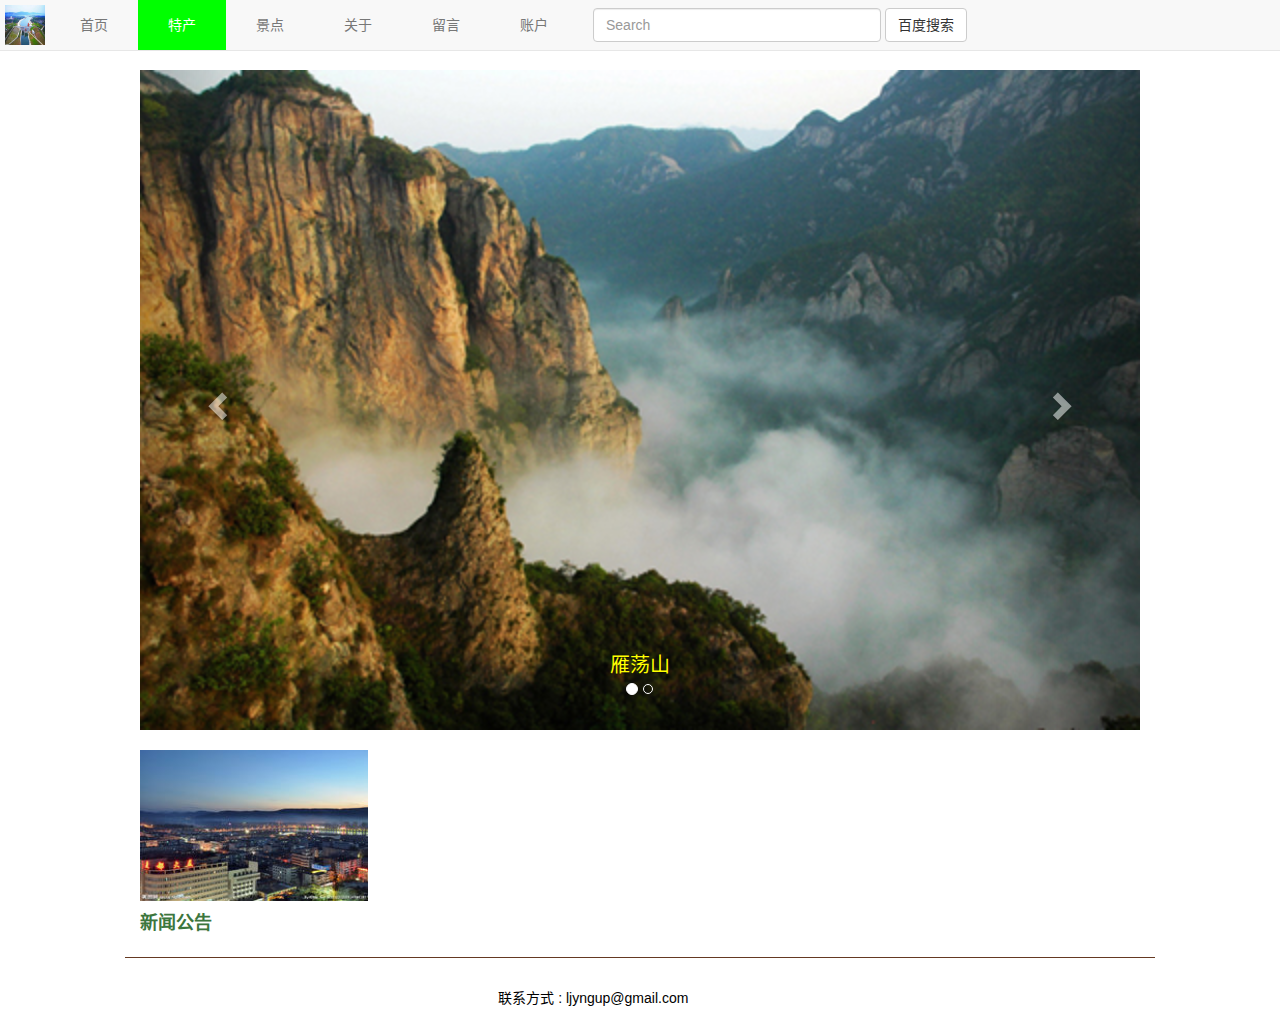
<file: specialty.html>
<!DOCTYPE html>
<html lang="zh-CN">
<head>
    <meta charset="utf-8">
    <meta name="viewport" content="width=device-width, initial-scale=1">
    <meta http-equiv="X-UA-Compatible" content="IE=edge,chrome=1">
    <meta http-equiv="content-type" content="text/html;charset=utf-8">
    <meta name="description" content="温州特产">
    <link rel="icon" href="images/wenzhou.ico"/>
    <title>温州特产</title>
    <link rel="stylesheet" href="css/bootstrap.css">
    <link rel="stylesheet" href="css/swiper-3.4.2.min.css">
    <link rel="stylesheet" href="css/main.min.css">
    <link rel="stylesheet" href="css/normalize.css">
</head>
<body>
<!--//导航条-->
<nav class="navbar navbar-default navbar-fixed-top">
    <div class="container-fluid">
        <div class="navbar-header">
            <button type="button" class="navbar-toggle collapsed" data-toggle="collapse"
                    data-target="#bs-example-navbar-collapse-1" aria-expanded="false">
                <span class="sr-only">Toggle navigation</span>
                <span class="icon-bar"></span>
                <span class="icon-bar"></span>
                <span class="icon-bar"></span>
            </button>
            <a class="navbar-brand" href="index.html"><img class="center" src="images/wenzhou.ico" alt=""></a>
        </div>
        <div class="collapse navbar-collapse" id="bs-example-navbar-collapse-1">
            <ul class="nav navbar-nav">
                <li><a href="index.html">首页</a></li>
                <li class="selected"><a href="specialty.html">特产</a></li>
                <li><a href="scenery.html">景点</a></li>
                <li><a href="about.html">关于</a></li>
                <li><a href="leave-word.html">留言</a></li>
                <li><a href="login.html">账户</a></li>
            </ul>
            <form class="navbar-form navbar-left" action="https://www.baidu.com/baidu" target="_blank">
                <div class="form-group">
                    <input name=tn type=hidden value=baidu>
                    <input type=text name=word size=30 class="form-control" placeholder="Search" autocomplete="off">
                </div>
                <button type="submit" class="btn btn-default">百度搜索</button>
            </form>
        </div>
    </div>
</nav>
<div class="container">
    <!--//轮播-->
    <div id="carousel-example-generic" class="carousel slide" data-ride="carousel">
        <!-- Indicators -->
        <ol class="carousel-indicators">
            <li data-target="#carousel-example-generic" data-slide-to="0" class="active"></li>
            <li data-target="#carousel-example-generic" data-slide-to="1"></li>
        </ol>

        <!-- Wrapper for slides -->
        <div class="carousel-inner" role="listbox">
            <div class="item active">
                <img src="images/yandangshan.jpg" width="1000px" height="400px" alt="">
                <div class="carousel-caption">雁荡山</div>
            </div>
            <div class="item">
                <img src="images/baizhangji.jpg" alt="">
                <div class="carousel-caption">百丈漈</div>
            </div>
        </div>

        <!-- Controls -->
        <a class="left carousel-control" href="#carousel-example-generic" role="button" data-slide="prev">
            <span class="glyphicon glyphicon-chevron-left" aria-hidden="true"></span>
            <span class="sr-only">Previous</span>
        </a>
        <a class="right carousel-control" href="#carousel-example-generic" role="button" data-slide="next">
            <span class="glyphicon glyphicon-chevron-right" aria-hidden="true"></span>
            <span class="sr-only">Next</span>
        </a>
    </div>

    <div class="row main-body">
        <!--简介-->
        <div class="col-md-9 col-md-push-3">
            <div class="row specialty-content"></div>
        </div>
        <!--新闻-->
        <div class="news-list col-md-3 col-md-pull-9">
            <div class="left-container">
                <div class="symbolic-img hidden-xs hidden-sm">
                    <img class="center" src="images/symbolic-01.jpg" alt="">
                </div>
                <div class="news-bulletin">
                    <p class="news-bulletin-title text-title">新闻公告</p>
                    <div class="news-bulletin-content"></div>
                </div>
            </div>
        </div>
    </div>
</div>

<footer class="footer container">
    <div class="col-sm-4 col-sm-offset-4">
        <div class="contact-way clearfix">
            <span class="col-md-12">联系方式 : ljyngup@gmail.com</span>
        </div>
    </div>
</footer>

<script src="js/jquery-3.1.1.js"></script>
<script src="js/bootstrap.js"></script>
<script src="js/swiper-3.4.2.min.js"></script>
<script src="js/main.js"></script>
</file>
<file: css/main.min.css>
@media(min-width:1200px){.container{width:1030px !important}}.navbar .navbar-nav{text-align:center}.navbar .navbar-nav li a{padding:15px 30px}.navbar .navbar-nav li:hover,.navbar .navbar-nav li.selected{background-color:#0f0}.navbar .navbar-nav li:hover a,.navbar .navbar-nav li.selected a{color:#fff}.navbar .navbar-brand{overflow:hidden;width:50px;height:50px;padding:5px}.navbar .navbar-brand img{max-height:100%;max-width:100%}body{padding-top:70px}img{width:100%}a{color:#333}.main-body{margin-top:20px}.carousel-caption{color:yellow;font-size:20px}.text-indent{text-indent:28px}.text-title{color:#3c763d;font-size:18px;font-weight:bold}.summary-img{padding-left:0}.news-list{margin-bottom:10px}.news-bulletin{margin-top:10px}.btn-check-more{color:green;float:right;margin-top:-5px}.picture-container{padding:10px;background-color:#333;overflow:hidden}.picture-container .swiper-container{width:715px;height:240px;overflow:hidden}.picture-container .swiper-container .swiper-slide{overflow:hidden}.picture-container .swiper-container .swiper-slide>a{position:relative;display:inline-block;width:100%;height:100%}.picture-container .swiper-container .swiper-slide>a img{position:absolute;margin:auto;top:0;left:0;right:0;bottom:0}.picture-container .swiper-container img{max-width:225px}.footer{border-top:1px solid #653922;text-align:center;padding:30px 0 10px;color:#000;margin:0 auto;background:#fff}.contact-way>span{display:inline-block;text-align:left;width:100%}.contact-item{float:left;padding-bottom:30px;text-align:center;position:relative}.contact-item .connect-img{display:inline-block}.contact-item img{max-width:100px;max-height:100px}.contact-item span{position:absolute;bottom:0;left:0;text-align:center;display:inline-block;width:100%}.beian{margin:10px 0 30px}.beian a{color:#000;font-size:14px}.picture-large-show{display:none;position:fixed;top:0;right:0;bottom:0;left:0;z-index:9999}.picture-large-show .btn{position:absolute;top:0;bottom:0;margin:auto;width:80px;height:30px;text-align:center;cursor:pointer;border:1px solid #fff;color:#fff;font-size:16px}.picture-large-show .btn-prev{left:50px}.picture-large-show .btn-next{right:50px}.picture-large-show .center{position:absolute;top:0;left:0;bottom:0;right:0;margin:auto;max-width:1000px}.picture-mask{background-color:rgba(0,0,0,0.8);width:100%;height:100%}.icon-mask-close{position:absolute;top:10px;right:10px;width:50px;height:50px;background:url("../images/close.png") no-repeat center;-webkit-background-size:30px;background-size:30px;z-index:100;cursor:pointer}.thumbnail{cursor:pointer}.thumbnail:hover{-webkit-box-shadow:0 0 10px rgba(0,0,0,0.2);-moz-box-shadow:0 0 10px rgba(0,0,0,0.2);box-shadow:0 0 10px rgba(0,0,0,0.2)}.thumbnail>img{max-height:120px;width:auto}.thumbnail .caption>.caption-text{height:100px;width:100%;display:-webkit-box;-webkit-box-orient:vertical;overflow:hidden;-webkit-line-clamp:5;white-space:normal;text-overflow:ellipsis}#detailContaienr .main-body{margin-top:0}.detail-title{text-align:center;height:50px;line-height:50px;font-size:25px}.detail-describe{padding:10px}.detail-describe .describe-section{text-indent:30px;line-height:25px}.swiper-container3{width:350px;height:250px;margin-top:10px}.swiper-container3 .swiper-slide{overflow:hidden;position:relative}.swiper-container3 img{max-width:350px;position:absolute;margin:auto;top:0;bottom:0}.btns{margin:20px 10px}.btns .btn-prev{float:left}.btns .btn-next{float:right}.leave-word-content{position:relative}.leave-word-content textarea{height:125px}.leave-word-title{line-height:70px;text-align:center;font-size:25px}.input-group{position:relative;margin-top:20px;width:100%}.input-group span{color:#d0121a}.input-group .input-title{top:10px;text-align:right}.input-group .input-content{padding:10px;border:1px solid #ccc}.input-group .btn-submit{display:inline-block;width:100px;height:30px;line-height:30px;border:1px solid #333;text-align:center;color:#333}.input-group .btn-submit:hover{border:1px solid blue;color:blue}.leave-word-list .title{border-bottom:1px solid #7b8a94}.leave-word-list .leave-word-item{padding:10px 30px;margin:0 20px;border-bottom:1px solid #7b8a94}.leave-word-list .lcontent{padding:10px 0;text-indent:25px}.leave-word-list .top p{float:left;margin-right:10px}.fl{float:left}.fr{float:right}.leave-word-after{position:fixed;top:0;right:0;bottom:0;left:0;z-index:10000}.leave-word-after .center{margin:auto;position:absolute;top:0;left:0;right:0;bottom:0;width:250px;height:150px;background-color:#fff;text-align:center;padding:10px 20px;color:#000;-webkit-border-radius:10px;-moz-border-radius:10px;border-radius:10px;-webkit-box-shadow:0 0 10px rgba(0,0,0,0.2);-moz-box-shadow:0 0 10px rgba(0,0,0,0.2);box-shadow:0 0 10px rgba(0,0,0,0.2)}.leave-word-after .center>div{margin-top:20px}.leave-word-after .center>div a{border:1px solid #748db7;color:#748db7;padding:5px 10px;-webkit-border-radius:3px;-moz-border-radius:3px;border-radius:3px}.leave-word-after .center .title{margin:20px 0;font-size:30px}.leave-word-list{padding-bottom:80px}.leave-word-pages{position:absolute;bottom:20px;right:20px}.leave-word-pages .btn{display:inline-block;cursor:pointer}.leave-word-pages .pagination-device{display:inline-block;margin:10px}.leave-word-pages .pagination-device a{display:inline-block;text-align:center;border:1px solid #7b8a94;-webkit-border-radius:3px;-moz-border-radius:3px;border-radius:3px;margin:0 3px;padding:3px 10px}.leave-word-pages .pagination-device a.active,.leave-word-pages .pagination-device a:hover{color:blue;border-color:blue}a{text-decoration:none}a:hover{text-decoration:none}.about-content .title{font-size:25px;padding:10px 0 0 10px}.about-text{text-indent:30px;padding:0 10px 10px;line-height:25px}.about-map{height:300px;margin:10px}
</file>
